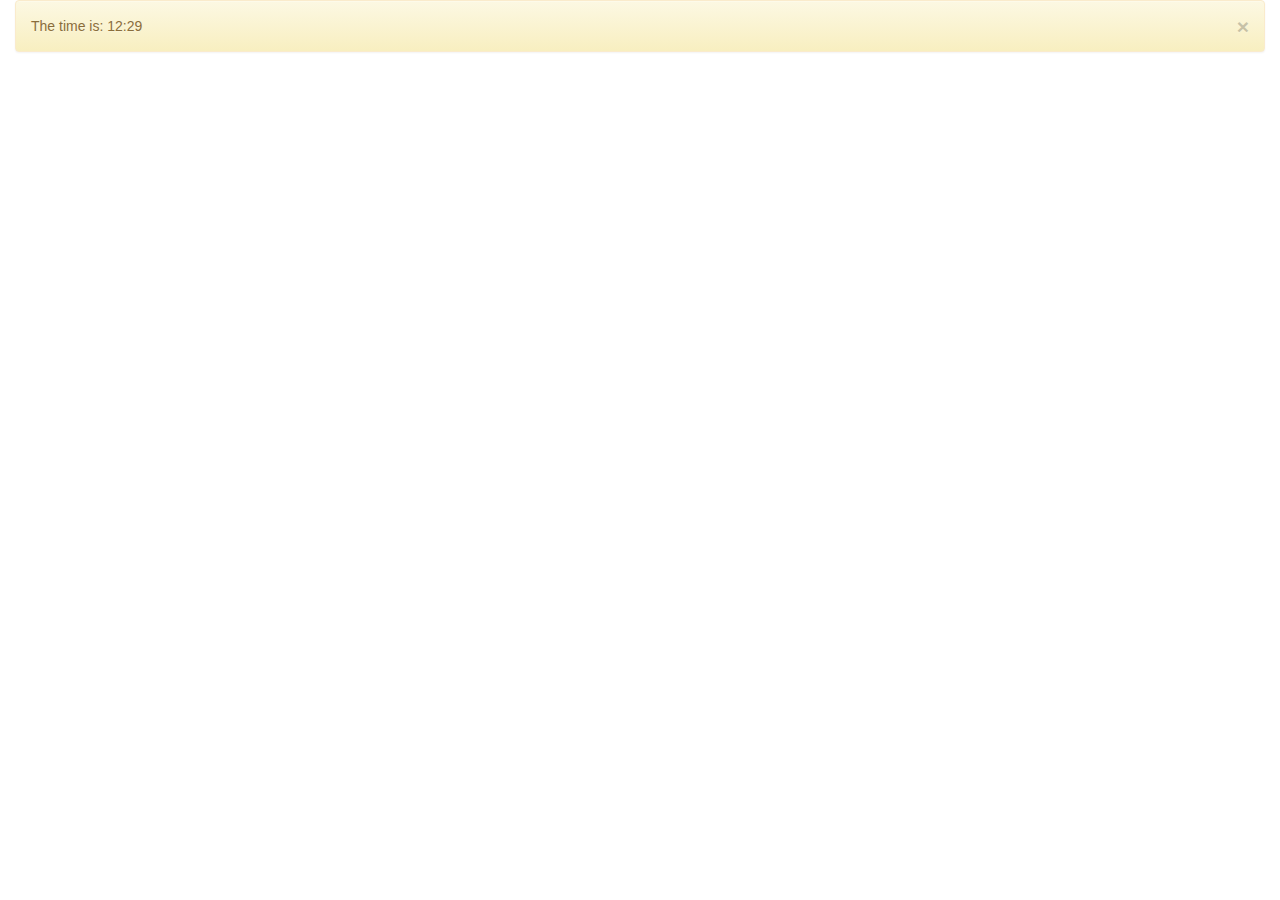
<file: spa-boiler/index.html>
<!DOCTYPE html>
<!--[if lt IE 7]>      <html class='no-js lt-ie9 lt-ie8 lt-ie7'> <![endif]-->
<!--[if IE 7]>         <html class='no-js lt-ie9 lt-ie8'> <![endif]-->
<!--[if IE 8]>         <html class='no-js lt-ie9'> <![endif]-->
<!--[if gt IE 8]><!--> <html class='no-js'> <!--<![endif]-->
    <head>
        <meta charset='utf-8'>
        <meta http-equiv='X-UA-Compatible' content='IE=edge'>
        <title>Weather Watcher</title>
        <meta name='description' content=''>
        <meta name='viewport' content='width=device-width, initial-scale=1'>

        <link rel='stylesheet' href='css/bootstrap-theme.css'>
        <link rel='stylesheet' href='css/bootstrap.css'>
        <link rel='stylesheet' href='css/main.css'>
        <script src='js/vendor/modernizr.min.js'></script>
        <script data-main='js/main' src='js/vendor/require.js'></script>
    </head>
    <body>

    </body>
</html>
</file>
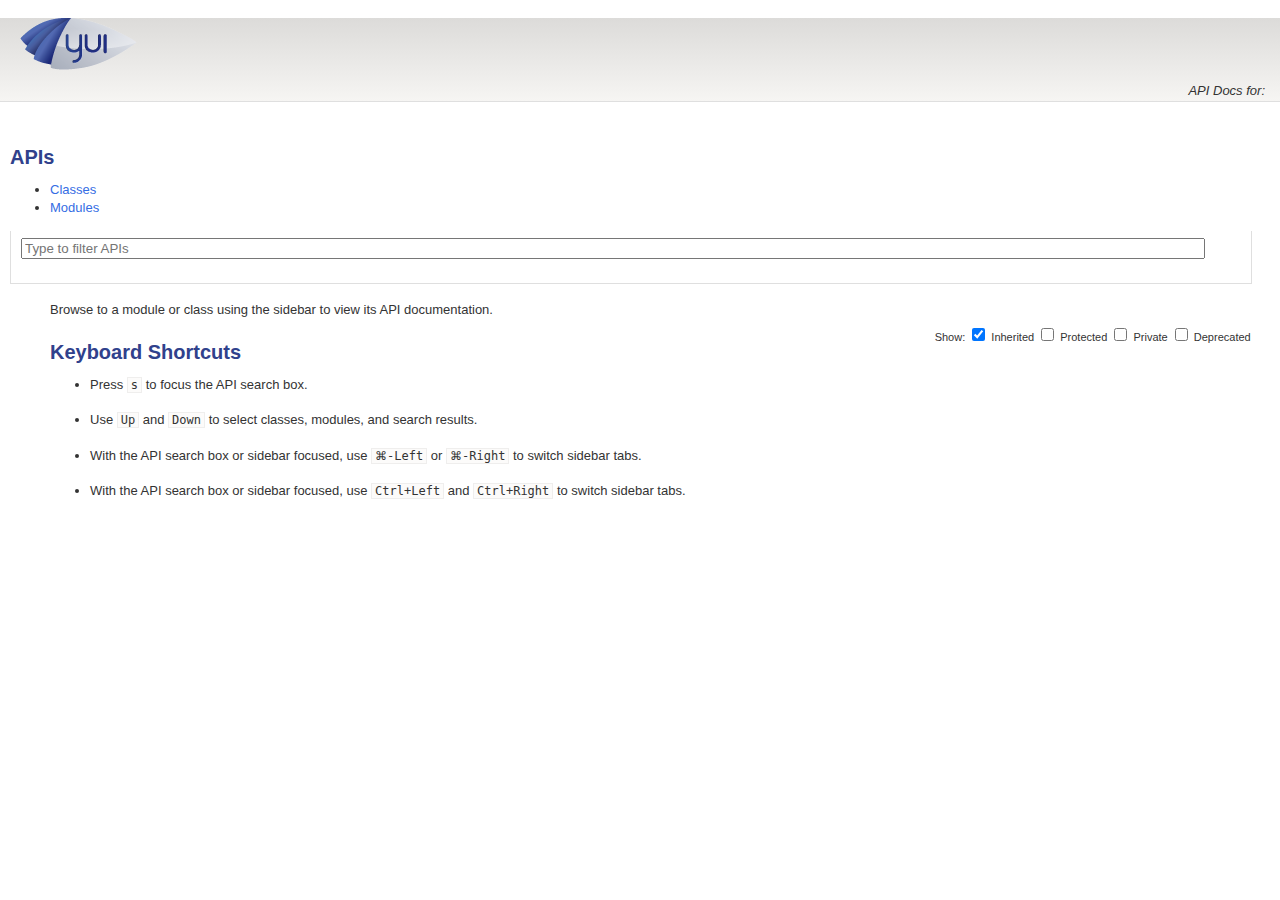
<file: spa-localstorage/out/index.html>
<!DOCTYPE html>
<html lang="en">
<head>
    <meta charset="utf-8">
    <title></title>
    <link rel="stylesheet" href="http://yui.yahooapis.com/3.9.1/build/cssgrids/cssgrids-min.css">
    <link rel="stylesheet" href="./assets/vendor/prettify/prettify-min.css">
    <link rel="stylesheet" href="./assets/css/main.css" id="site_styles">
    <link rel="shortcut icon" type="image/png" href="./assets/favicon.png">
    <script src="http://yui.yahooapis.com/combo?3.9.1/build/yui/yui-min.js"></script>
</head>
<body class="yui3-skin-sam">

<div id="doc">
    <div id="hd" class="yui3-g header">
        <div class="yui3-u-3-4">
            
                <h1><img src="./assets/css/logo.png" title=""></h1>
            
        </div>
        <div class="yui3-u-1-4 version">
            <em>API Docs for: </em>
        </div>
    </div>
    <div id="bd" class="yui3-g">

        <div class="yui3-u-1-4">
            <div id="docs-sidebar" class="sidebar apidocs">
                <div id="api-list">
    <h2 class="off-left">APIs</h2>
    <div id="api-tabview" class="tabview">
        <ul class="tabs">
            <li><a href="#api-classes">Classes</a></li>
            <li><a href="#api-modules">Modules</a></li>
        </ul>

        <div id="api-tabview-filter">
            <input type="search" id="api-filter" placeholder="Type to filter APIs">
        </div>

        <div id="api-tabview-panel">
            <ul id="api-classes" class="apis classes">
            
            </ul>

            <ul id="api-modules" class="apis modules">
            
            </ul>
        </div>
    </div>
</div>

            </div>
        </div>
        <div class="yui3-u-3-4">
                <div id="api-options">
        Show:
        <label for="api-show-inherited">
            <input type="checkbox" id="api-show-inherited" checked>
            Inherited
        </label>

        <label for="api-show-protected">
            <input type="checkbox" id="api-show-protected">
            Protected
        </label>

        <label for="api-show-private">
            <input type="checkbox" id="api-show-private">
            Private
        </label>
        <label for="api-show-deprecated">
            <input type="checkbox" id="api-show-deprecated">
            Deprecated
        </label>

    </div>


            <div class="apidocs">
                <div id="docs-main">
                    <div class="content">
                            <div class="apidocs">
        <div id="docs-main" class="content">
            <p>
            Browse to a module or class using the sidebar to view its API documentation.
            </p>

            <h2>Keyboard Shortcuts</h2>

            <ul>
                <li><p>Press <kbd>s</kbd> to focus the API search box.</p></li>

                <li><p>Use <kbd>Up</kbd> and <kbd>Down</kbd> to select classes, modules, and search results.</p></li>

                <li class="mac-only"><p>With the API search box or sidebar focused, use <kbd><span class="cmd">&#x2318;</span>-Left</kbd> or <kbd><span class="cmd">&#x2318;</span>-Right</kbd> to switch sidebar tabs.</p></li>

                <li class="pc-only"><p>With the API search box or sidebar focused, use <kbd>Ctrl+Left</kbd> and <kbd>Ctrl+Right</kbd> to switch sidebar tabs.</p></li>
            </ul>
        </div>
    </div>



                    </div>
                </div>
            </div>
        </div>
    </div>
</div>
<script src="./assets/vendor/prettify/prettify-min.js"></script>
<script>prettyPrint();</script>
<script src="./assets/js/yui-prettify.js"></script>
<script src="./assets/../api.js"></script>
<script src="./assets/js/api-filter.js"></script>
<script src="./assets/js/api-list.js"></script>
<script src="./assets/js/api-search.js"></script>
<script src="./assets/js/apidocs.js"></script>
</body>
</html>
</file>
<file: spa-boiler/css/main.css>
/** ====================================================================================/
 *  Weather Watcher Styles
 * ====================================================================================*/
</file>
<file: spa-localstorage/out/assets/vendor/prettify/prettify-min.css>
.pln{color:#000}@media screen{.str{color:#080}.kwd{color:#008}.com{color:#800}.typ{color:#606}.lit{color:#066}.pun,.opn,.clo{color:#660}.tag{color:#008}.atn{color:#606}.atv{color:#080}.dec,.var{color:#606}.fun{color:red}}@media print,projection{.str{color:#060}.kwd{color:#006;font-weight:bold}.com{color:#600;font-style:italic}.typ{color:#404;font-weight:bold}.lit{color:#044}.pun,.opn,.clo{color:#440}.tag{color:#006;font-weight:bold}.atn{color:#404}.atv{color:#060}}pre.prettyprint{padding:2px;border:1px solid #888}ol.linenums{margin-top:0;margin-bottom:0}li.L0,li.L1,li.L2,li.L3,li.L5,li.L6,li.L7,li.L8{list-style-type:none}li.L1,li.L3,li.L5,li.L7,li.L9{background:#eee}
</file>
<file: spa-localstorage/out/assets/css/main.css>
/*
Font sizes for all selectors other than the body are given in percentages,
with 100% equal to 13px. To calculate a font size percentage, multiply the
desired size in pixels by 7.6923076923.

Here's a quick lookup table:

10px - 76.923%
11px - 84.615%
12px - 92.308%
13px - 100%
14px - 107.692%
15px - 115.385%
16px - 123.077%
17px - 130.769%
18px - 138.462%
19px - 146.154%
20px - 153.846%
*/

html {
    background: #fff;
    color: #333;
    overflow-y: scroll;
}

body {
    /*font: 13px/1.4 'Lucida Grande', 'Lucida Sans Unicode', 'DejaVu Sans', 'Bitstream Vera Sans', 'Helvetica', 'Arial', sans-serif;*/
    font: 13px/1.4 'Helvetica', 'Arial', sans-serif;
    margin: 0;
    padding: 0;
}

/* -- Links ----------------------------------------------------------------- */
a {
    color: #356de4;
    text-decoration: none;
}

.hidden {
    display: none;
}

a:hover { text-decoration: underline; }

/* "Jump to Table of Contents" link is shown to assistive tools, but hidden from
   sight until it's focused. */
.jump {
    position: absolute;
    padding: 3px 6px;
    left: -99999px;
    top: 0;
}

.jump:focus { left: 40%; }

/* -- Paragraphs ------------------------------------------------------------ */
p { margin: 1.3em 0; }
dd p, td p { margin-bottom: 0; }
dd p:first-child, td p:first-child { margin-top: 0; }

/* -- Headings -------------------------------------------------------------- */
h1, h2, h3, h4, h5, h6 {
    color: #D98527;/*was #f80*/
    font-family: 'Trebuchet MS', sans-serif;
    font-weight: bold;
    line-height: 1.1;
    margin: 1.1em 0 0.5em;
}

h1 {
    font-size: 184.6%;
    color: #30418C;
    margin: 0.75em 0 0.5em;
}

h2 {
    font-size: 153.846%;
    color: #E48A2B;
}

h3 { font-size: 138.462%; }

h4 {
    border-bottom: 1px solid #DBDFEA;
    color: #E48A2B;
    font-size: 115.385%;
    font-weight: normal;
    padding-bottom: 2px;
}

h5, h6 { font-size: 107.692%; }

/* -- Code and examples ----------------------------------------------------- */
code, kbd, pre, samp {
    font-family: Menlo, Monaco, 'DejaVu Sans Mono', 'Bitstream Vera Sans Mono', 'Courier New', Courier, monospace;
    font-size: 92.308%;
    line-height: 1.35;
}

p code, p kbd, p samp, li code {
    background: #FCFBFA;
    border: 1px solid #EFEEED;
    padding: 0 3px;
}

a code, a kbd, a samp,
pre code, pre kbd, pre samp,
table code, table kbd, table samp,
.intro code, .intro kbd, .intro samp,
.toc code, .toc kbd, .toc samp {
    background: none;
    border: none;
    padding: 0;
}

pre.code, pre.terminal, pre.cmd {
    overflow-x: auto;
    *overflow-x: scroll;
    padding: 0.3em 0.6em;
}

pre.code {
    background: #FCFBFA;
    border: 1px solid #EFEEED;
    border-left-width: 5px;
}

pre.terminal, pre.cmd {
    background: #F0EFFC;
    border: 1px solid #D0CBFB;
    border-left: 5px solid #D0CBFB;
}

/* Don't reduce the font size of <code>/<kbd>/<samp> elements inside <pre>
   blocks. */
pre code, pre kbd, pre samp { font-size: 100%; }

/* Used to denote text that shouldn't be selectable, such as line numbers or
   shell prompts. Guess which browser this doesn't work in. */
.noselect {
    -moz-user-select: -moz-none;
    -khtml-user-select: none;
    -webkit-user-select: none;
    -o-user-select: none;
    user-select: none;
}

/* -- Lists ----------------------------------------------------------------- */
dd { margin: 0.2em 0 0.7em 1em; }
dl { margin: 1em 0; }
dt { font-weight: bold; }

/* -- Tables ---------------------------------------------------------------- */
caption, th { text-align: left; }

table {
    border-collapse: collapse;
    width: 100%;
}

td, th {
    border: 1px solid #fff;
    padding: 5px 12px;
    vertical-align: top;
}

td { background: #E6E9F5; }
td dl { margin: 0; }
td dl dl { margin: 1em 0; }
td pre:first-child { margin-top: 0; }

th {
    background: #D2D7E6;/*#97A0BF*/
    border-bottom: none;
    border-top: none;
    color: #000;/*#FFF1D5*/
    font-family: 'Trebuchet MS', sans-serif;
    font-weight: bold;
    line-height: 1.3;
    white-space: nowrap;
}


/* -- Layout and Content ---------------------------------------------------- */
#doc {
    margin: auto;
    min-width: 1024px;
}

.content { padding: 0 20px 0 25px; }

.sidebar {
    padding: 0 15px 0 10px;
}
#bd {
    padding: 7px 0 130px;
    position: relative;
    width: 99%;
}

/* -- Table of Contents ----------------------------------------------------- */

/* The #toc id refers to the single global table of contents, while the .toc
   class refers to generic TOC lists that could be used throughout the page. */

.toc code, .toc kbd, .toc samp { font-size: 100%; }
.toc li { font-weight: bold; }
.toc li li { font-weight: normal; }

/* -- Intro and Example Boxes ----------------------------------------------- */
/*
.intro, .example { margin-bottom: 2em; }
.example {
    -moz-border-radius: 4px;
    -webkit-border-radius: 4px;
    border-radius: 4px;
    -moz-box-shadow: 0 0 5px #bfbfbf;
    -webkit-box-shadow: 0 0 5px #bfbfbf;
    box-shadow: 0 0 5px #bfbfbf;
    padding: 1em;
}
.intro {
    background: none repeat scroll 0 0 #F0F1F8; border: 1px solid #D4D8EB; padding: 0 1em;
}
*/

/* -- Other Styles ---------------------------------------------------------- */

/* These are probably YUI-specific, and should be moved out of Selleck's default
   theme. */

.button {
    border: 1px solid #dadada;
    -moz-border-radius: 3px;
    -webkit-border-radius: 3px;
    border-radius: 3px;
    color: #444;
    display: inline-block;
    font-family: Helvetica, Arial, sans-serif;
    font-size: 92.308%;
    font-weight: bold;
    padding: 4px 13px 3px;
    -moz-text-shadow: 1px 1px 0 #fff;
    -webkit-text-shadow: 1px 1px 0 #fff;
    text-shadow: 1px 1px 0 #fff;
    white-space: nowrap;

    background: #EFEFEF; /* old browsers */
    background: -moz-linear-gradient(top, #f5f5f5 0%, #efefef 50%, #e5e5e5 51%, #dfdfdf 100%); /* firefox */
    background: -webkit-gradient(linear, left top, left bottom, color-stop(0%,#f5f5f5), color-stop(50%,#efefef), color-stop(51%,#e5e5e5), color-stop(100%,#dfdfdf)); /* webkit */
    filter: progid:DXImageTransform.Microsoft.gradient( startColorstr='#f5f5f5', endColorstr='#dfdfdf',GradientType=0 ); /* ie */
}

.button:hover {
    border-color: #466899;
    color: #fff;
    text-decoration: none;
    -moz-text-shadow: 1px 1px 0 #222;
    -webkit-text-shadow: 1px 1px 0 #222;
    text-shadow: 1px 1px 0 #222;

    background: #6396D8; /* old browsers */
    background: -moz-linear-gradient(top, #6396D8 0%, #5A83BC 50%, #547AB7 51%, #466899 100%); /* firefox */
    background: -webkit-gradient(linear, left top, left bottom, color-stop(0%,#6396D8), color-stop(50%,#5A83BC), color-stop(51%,#547AB7), color-stop(100%,#466899)); /* webkit */
    filter: progid:DXImageTransform.Microsoft.gradient( startColorstr='#6396D8', endColorstr='#466899',GradientType=0 ); /* ie */
}

.newwindow { text-align: center; }

.header .version em {
    display: block;
    text-align: right;
}


#classdocs .item {
    border-bottom: 1px solid #466899;
    margin: 1em 0;
    padding: 1.5em;
}

#classdocs .item .params p,
    #classdocs .item .returns p,{
    display: inline;
}

#classdocs .item em code, #classdocs .item em.comment {
    color: green;
}

#classdocs .item em.comment a {
    color: green;
    text-decoration: underline;
}

#classdocs .foundat {
    font-size: 11px;
    font-style: normal;
}

.attrs .emits {
    margin-left: 2em;
    padding: .5em;
    border-left: 1px dashed #ccc;
}

abbr {
    border-bottom: 1px dashed #ccc;
    font-size: 80%;
    cursor: help;
}

.prettyprint li.L0, 
.prettyprint li.L1, 
.prettyprint li.L2, 
.prettyprint li.L3, 
.prettyprint li.L5, 
.prettyprint li.L6, 
.prettyprint li.L7, 
.prettyprint li.L8 {
    list-style: decimal;
}

ul li p {
    margin-top: 0;
}

.method .name {
    font-size: 110%;
}

.apidocs .methods .extends .method,
.apidocs .properties .extends .property,
.apidocs .attrs .extends .attr,
.apidocs .events .extends .event {
    font-weight: bold;
}

.apidocs .methods .extends .inherited,
.apidocs .properties .extends .inherited,
.apidocs .attrs .extends .inherited,
.apidocs .events .extends .inherited {
    font-weight: normal;
}

#hd {
    background: whiteSmoke;
    background: -moz-linear-gradient(top,#DCDBD9 0,#F6F5F3 100%);
    background: -webkit-gradient(linear,left top,left bottom,color-stop(0%,#DCDBD9),color-stop(100%,#F6F5F3));
    filter: progid:DXImageTransform.Microsoft.gradient(startColorstr='#dcdbd9',endColorstr='#F6F5F3',GradientType=0);
    border-bottom: 1px solid #DFDFDF;
    padding: 0 15px 1px 20px;
    margin-bottom: 15px;
}

#hd img {
    margin-right: 10px;
    vertical-align: middle;
}


/* -- API Docs CSS ---------------------------------------------------------- */

/*
This file is organized so that more generic styles are nearer the top, and more
specific styles are nearer the bottom of the file. This allows us to take full
advantage of the cascade to avoid redundant style rules. Please respect this
convention when making changes.
*/

/* -- Generic TabView styles ------------------------------------------------ */

/*
These styles apply to all API doc tabviews. To change styles only for a
specific tabview, see the other sections below.
*/

.yui3-js-enabled .apidocs .tabview {
    visibility: hidden; /* Hide until the TabView finishes rendering. */
    _visibility: visible;
}

.apidocs .tabview.yui3-tabview-content { visibility: visible; }
.apidocs .tabview .yui3-tabview-panel { background: #fff; }

/* -- Generic Content Styles ------------------------------------------------ */

/* Headings */
h2, h3, h4, h5, h6 {
    border: none;
    color: #30418C;
    font-weight: bold;
    text-decoration: none;
}

.link-docs {
    float: right;
    font-size: 15px;
    margin: 4px 4px 6px;
    padding: 6px 30px 5px;
}

.apidocs { zoom: 1; }

/* Generic box styles. */
.apidocs .box {
    border: 1px solid;
    border-radius: 3px;
    margin: 1em 0;
    padding: 0 1em;
}

/* A flag is a compact, capsule-like indicator of some kind. It's used to
   indicate private and protected items, item return types, etc. in an
   attractive and unobtrusive way. */
.apidocs .flag {
    background: #bababa;
    border-radius: 3px;
    color: #fff;
    font-size: 11px;
    margin: 0 0.5em;
    padding: 2px 4px 1px;
}

/* Class/module metadata such as "Uses", "Extends", "Defined in", etc. */
.apidocs .meta {
    background: #f9f9f9;
    border-color: #efefef;
    color: #555;
    font-size: 11px;
    padding: 3px 6px;
}

.apidocs .meta p { margin: 0; }

/* Deprecation warning. */
.apidocs .box.deprecated,
.apidocs .flag.deprecated {
    background: #fdac9f;
    border: 1px solid #fd7775;
}

.apidocs .box.deprecated p { margin: 0.5em 0; }
.apidocs .flag.deprecated { color: #333; }

/* Module/Class intro description. */
.apidocs .intro {
    background: #f0f1f8;
    border-color: #d4d8eb;
}

/* Loading spinners. */
#bd.loading .apidocs,
#api-list.loading .yui3-tabview-panel {
    background: #fff url(../img/spinner.gif) no-repeat center 70px;
    min-height: 150px;
}

#bd.loading .apidocs .content,
#api-list.loading .yui3-tabview-panel .apis {
    display: none;
}

.apidocs .no-visible-items { color: #666; }

/* Generic inline list. */
.apidocs ul.inline {
    display: inline;
    list-style: none;
    margin: 0;
    padding: 0;
}

.apidocs ul.inline li { display: inline; }

/* Comma-separated list. */
.apidocs ul.commas li:after { content: ','; }
.apidocs ul.commas li:last-child:after { content: ''; }

/* Keyboard shortcuts. */
kbd .cmd { font-family: Monaco, Helvetica; }

/* -- Generic Access Level styles ------------------------------------------- */
.apidocs .item.protected,
.apidocs .item.private,
.apidocs .index-item.protected,
.apidocs .index-item.deprecated,
.apidocs .index-item.private {
    display: none;
}

.show-deprecated .item.deprecated,
.show-deprecated .index-item.deprecated,
.show-protected .item.protected,
.show-protected .index-item.protected,
.show-private .item.private,
.show-private .index-item.private {
    display: block;
}

.hide-inherited .item.inherited,
.hide-inherited .index-item.inherited {
    display: none;
}

/* -- Generic Item Index styles --------------------------------------------- */
.apidocs .index { margin: 1.5em 0 3em; }

.apidocs .index h3 {
    border-bottom: 1px solid #efefef;
    color: #333;
    font-size: 13px;
    margin: 2em 0 0.6em;
    padding-bottom: 2px;
}

.apidocs .index .no-visible-items { margin-top: 2em; }

.apidocs .index-list {
    border-color: #efefef;
    font-size: 12px;
    list-style: none;
    margin: 0;
    padding: 0;
    -moz-column-count: 4;
    -moz-column-gap: 10px;
    -moz-column-width: 170px;
    -ms-column-count: 4;
    -ms-column-gap: 10px;
    -ms-column-width: 170px;
    -o-column-count: 4;
    -o-column-gap: 10px;
    -o-column-width: 170px;
    -webkit-column-count: 4;
    -webkit-column-gap: 10px;
    -webkit-column-width: 170px;
    column-count: 4;
    column-gap: 10px;
    column-width: 170px;
}

.apidocs .no-columns .index-list {
    -moz-column-count: 1;
    -ms-column-count: 1;
    -o-column-count: 1;
    -webkit-column-count: 1;
    column-count: 1;
}

.apidocs .index-item { white-space: nowrap; }

.apidocs .index-item .flag {
    background: none;
    border: none;
    color: #afafaf;
    display: inline;
    margin: 0 0 0 0.2em;
    padding: 0;
}

/* -- Generic API item styles ----------------------------------------------- */
.apidocs .args {
    display: inline;
    margin: 0 0.5em;
}

.apidocs .flag.chainable { background: #46ca3b; }
.apidocs .flag.protected { background: #9b86fc; }
.apidocs .flag.private { background: #fd6b1b; }
.apidocs .flag.async { background: #356de4; }
.apidocs .flag.required { background: #e60923; }

.apidocs .item {
    border-bottom: 1px solid #efefef;
    margin: 1.5em 0 2em;
    padding-bottom: 2em;
}

.apidocs .item h4,
.apidocs .item h5,
.apidocs .item h6 {
    color: #333;
    font-family: inherit;
    font-size: 100%;
}

.apidocs .item .description p,
.apidocs .item pre.code {
    margin: 1em 0 0;
}

.apidocs .item .meta {
    background: none;
    border: none;
    padding: 0;
}

.apidocs .item .name {
    display: inline;
    font-size: 14px;
}

.apidocs .item .type,
.apidocs .item .type a,
.apidocs .returns-inline {
    color: #555;
}

.apidocs .item .type,
.apidocs .returns-inline {
    font-size: 11px;
    margin: 0 0 0 0;
}

.apidocs .item .type a { border-bottom: 1px dotted #afafaf; }
.apidocs .item .type a:hover { border: none; }

/* -- Item Parameter List --------------------------------------------------- */
.apidocs .params-list {
    list-style: square;
    margin: 1em 0 0 2em;
    padding: 0;
}

.apidocs .param { margin-bottom: 1em; }

.apidocs .param .type,
.apidocs .param .type a {
    color: #666;
}

.apidocs .param .type {
    margin: 0 0 0 0.5em;
    *margin-left: 0.5em;
}

.apidocs .param-name { font-weight: bold; }

/* -- Item "Emits" block ---------------------------------------------------- */
.apidocs .item .emits {
    background: #f9f9f9;
    border-color: #eaeaea;
}

/* -- Item "Returns" block -------------------------------------------------- */
.apidocs .item .returns .type,
.apidocs .item .returns .type a {
    font-size: 100%;
    margin: 0;
}

/* -- Class Constructor block ----------------------------------------------- */
.apidocs .constructor .item {
    border: none;
    padding-bottom: 0;
}

/* -- File Source View ------------------------------------------------------ */
.apidocs .file pre.code,
#doc .apidocs .file pre.prettyprint {
    background: inherit;
    border: none;
    overflow: visible;
    padding: 0;
}

.apidocs .L0,
.apidocs .L1,
.apidocs .L2,
.apidocs .L3,
.apidocs .L4,
.apidocs .L5,
.apidocs .L6,
.apidocs .L7,
.apidocs .L8,
.apidocs .L9 {
    background: inherit;
}

/* -- Submodule List -------------------------------------------------------- */
.apidocs .module-submodule-description {
    font-size: 12px;
    margin: 0.3em 0 1em;
}

.apidocs .module-submodule-description p:first-child { margin-top: 0; }

/* -- Sidebar TabView ------------------------------------------------------- */
#api-tabview { margin-top: 0.6em; }

#api-tabview-filter,
#api-tabview-panel {
    border: 1px solid #dfdfdf;
}

#api-tabview-filter {
    border-bottom: none;
    border-top: none;
    padding: 0.6em 10px 0 10px;
}

#api-tabview-panel { border-top: none; }
#api-filter { width: 97%; }

/* -- Content TabView ------------------------------------------------------- */
#classdocs .yui3-tabview-panel { border: none; }

/* -- Source File Contents -------------------------------------------------- */
.prettyprint li.L0,
.prettyprint li.L1,
.prettyprint li.L2,
.prettyprint li.L3,
.prettyprint li.L5,
.prettyprint li.L6,
.prettyprint li.L7,
.prettyprint li.L8 {
    list-style: decimal;
}

/* -- API options ----------------------------------------------------------- */
#api-options {
    font-size: 11px;
    margin-top: 2.2em;
    position: absolute;
    right: 1.5em;
}

/*#api-options label { margin-right: 0.6em; }*/

/* -- API list -------------------------------------------------------------- */
#api-list {
    margin-top: 1.5em;
    *zoom: 1;
}

.apis {
    font-size: 12px;
    line-height: 1.4;
    list-style: none;
    margin: 0;
    padding: 0.5em 0 0.5em 0.4em;
}

.apis a {
    border: 1px solid transparent;
    display: block;
    margin: 0 0 0 -4px;
    padding: 1px 4px 0;
    text-decoration: none;
    _border: none;
    _display: inline;
}

.apis a:hover,
.apis a:focus {
    background: #E8EDFC;
    background: -moz-linear-gradient(top, #e8edfc 0%, #becef7 100%);
    background: -webkit-gradient(linear, left top, left bottom, color-stop(0%,#E8EDFC), color-stop(100%,#BECEF7));
    border-color: #AAC0FA;
    border-radius: 3px;
    color: #333;
    outline: none;
}

.api-list-item a:hover,
.api-list-item a:focus {
    font-weight: bold;
    text-shadow: 1px 1px 1px #fff;
}

.apis .message { color: #888; }
.apis .result a { padding: 3px 5px 2px; }

.apis .result .type {
    right: 4px;
    top: 7px;
}

.api-list-item .yui3-highlight {
    font-weight: bold;
}
</file>
